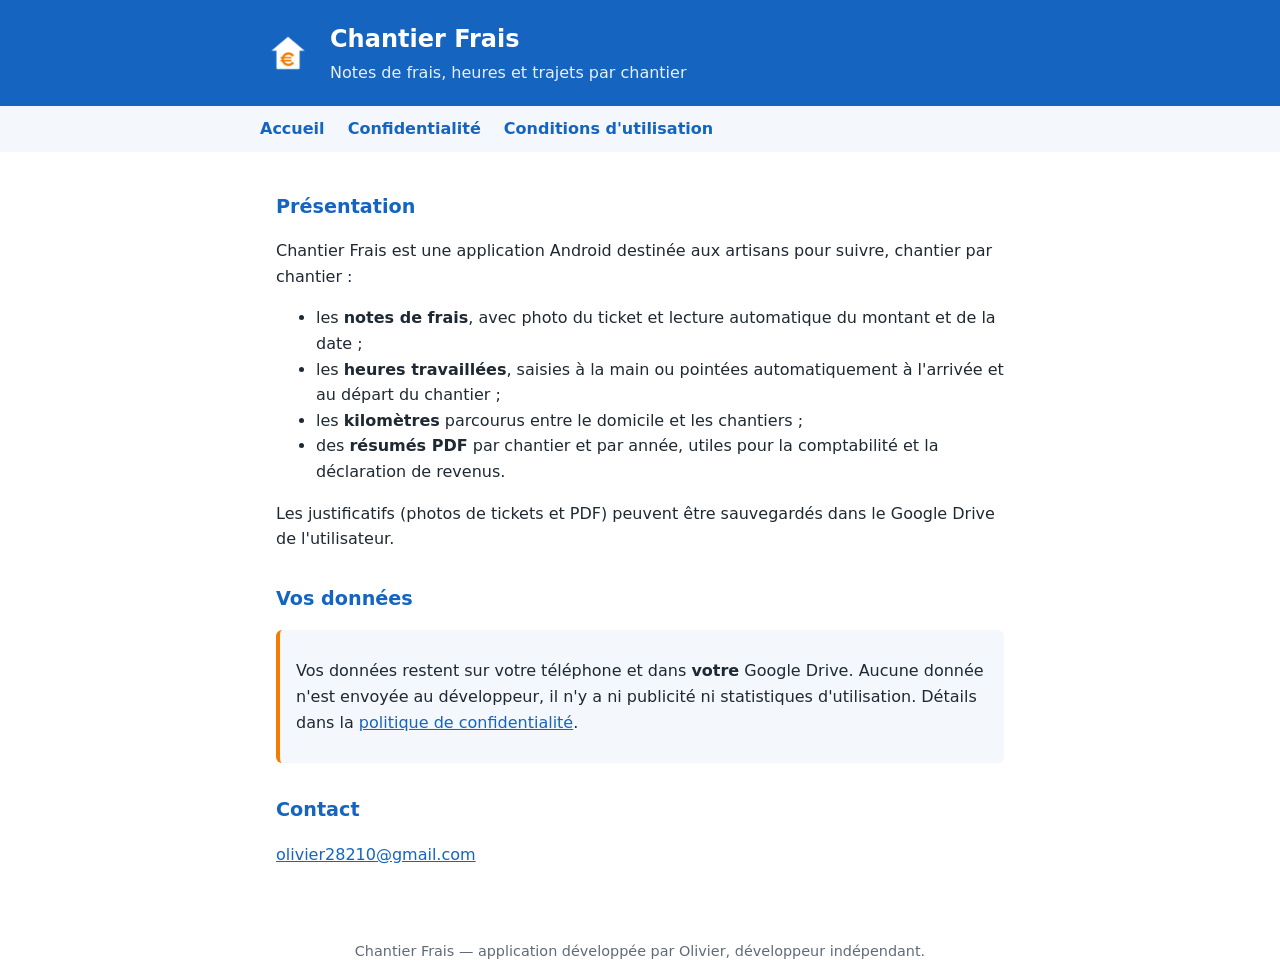
<file: index.html>
<!doctype html>
<html lang="fr">
<head>
  <meta charset="utf-8">
  <meta name="viewport" content="width=device-width, initial-scale=1">
  <title>Chantier Frais</title>
  <meta name="description" content="Application Android de notes de frais, heures et trajets par chantier.">
  <link rel="icon" href="logo.png">
  <link rel="stylesheet" href="style.css">
</head>
<body>
  <header>
    <div class="contenu">
      <img src="logo.png" alt="Logo Chantier Frais">
      <div>
        <h1>Chantier Frais</h1>
        <p>Notes de frais, heures et trajets par chantier</p>
      </div>
    </div>
  </header>
  <nav><div class="contenu">
    <a href="./">Accueil</a>
    <a href="confidentialite.html">Confidentialité</a>
    <a href="conditions.html">Conditions d'utilisation</a>
  </div></nav>
  <main class="contenu">
    <h2>Présentation</h2>
    <p>Chantier Frais est une application Android destinée aux artisans pour suivre,
      chantier par chantier :</p>
    <ul>
      <li>les <strong>notes de frais</strong>, avec photo du ticket et lecture automatique du montant et de la date ;</li>
      <li>les <strong>heures travaillées</strong>, saisies à la main ou pointées automatiquement à l'arrivée et au départ du chantier ;</li>
      <li>les <strong>kilomètres</strong> parcourus entre le domicile et les chantiers ;</li>
      <li>des <strong>résumés PDF</strong> par chantier et par année, utiles pour la comptabilité et la déclaration de revenus.</li>
    </ul>
    <p>Les justificatifs (photos de tickets et PDF) peuvent être sauvegardés dans le
      Google Drive de l'utilisateur.</p>

    <h2>Vos données</h2>
    <div class="carte">
      <p>Vos données restent sur votre téléphone et dans <strong>votre</strong> Google Drive.
        Aucune donnée n'est envoyée au développeur, il n'y a ni publicité ni statistiques
        d'utilisation. Détails dans la <a href="confidentialite.html">politique de confidentialité</a>.</p>
    </div>

    <h2>Contact</h2>
    <p><a href="mailto:olivier28210@gmail.com">olivier28210@gmail.com</a></p>
  </main>
  <footer>Chantier Frais — application développée par Olivier, développeur indépendant.</footer>
</body>
</html>
</file>
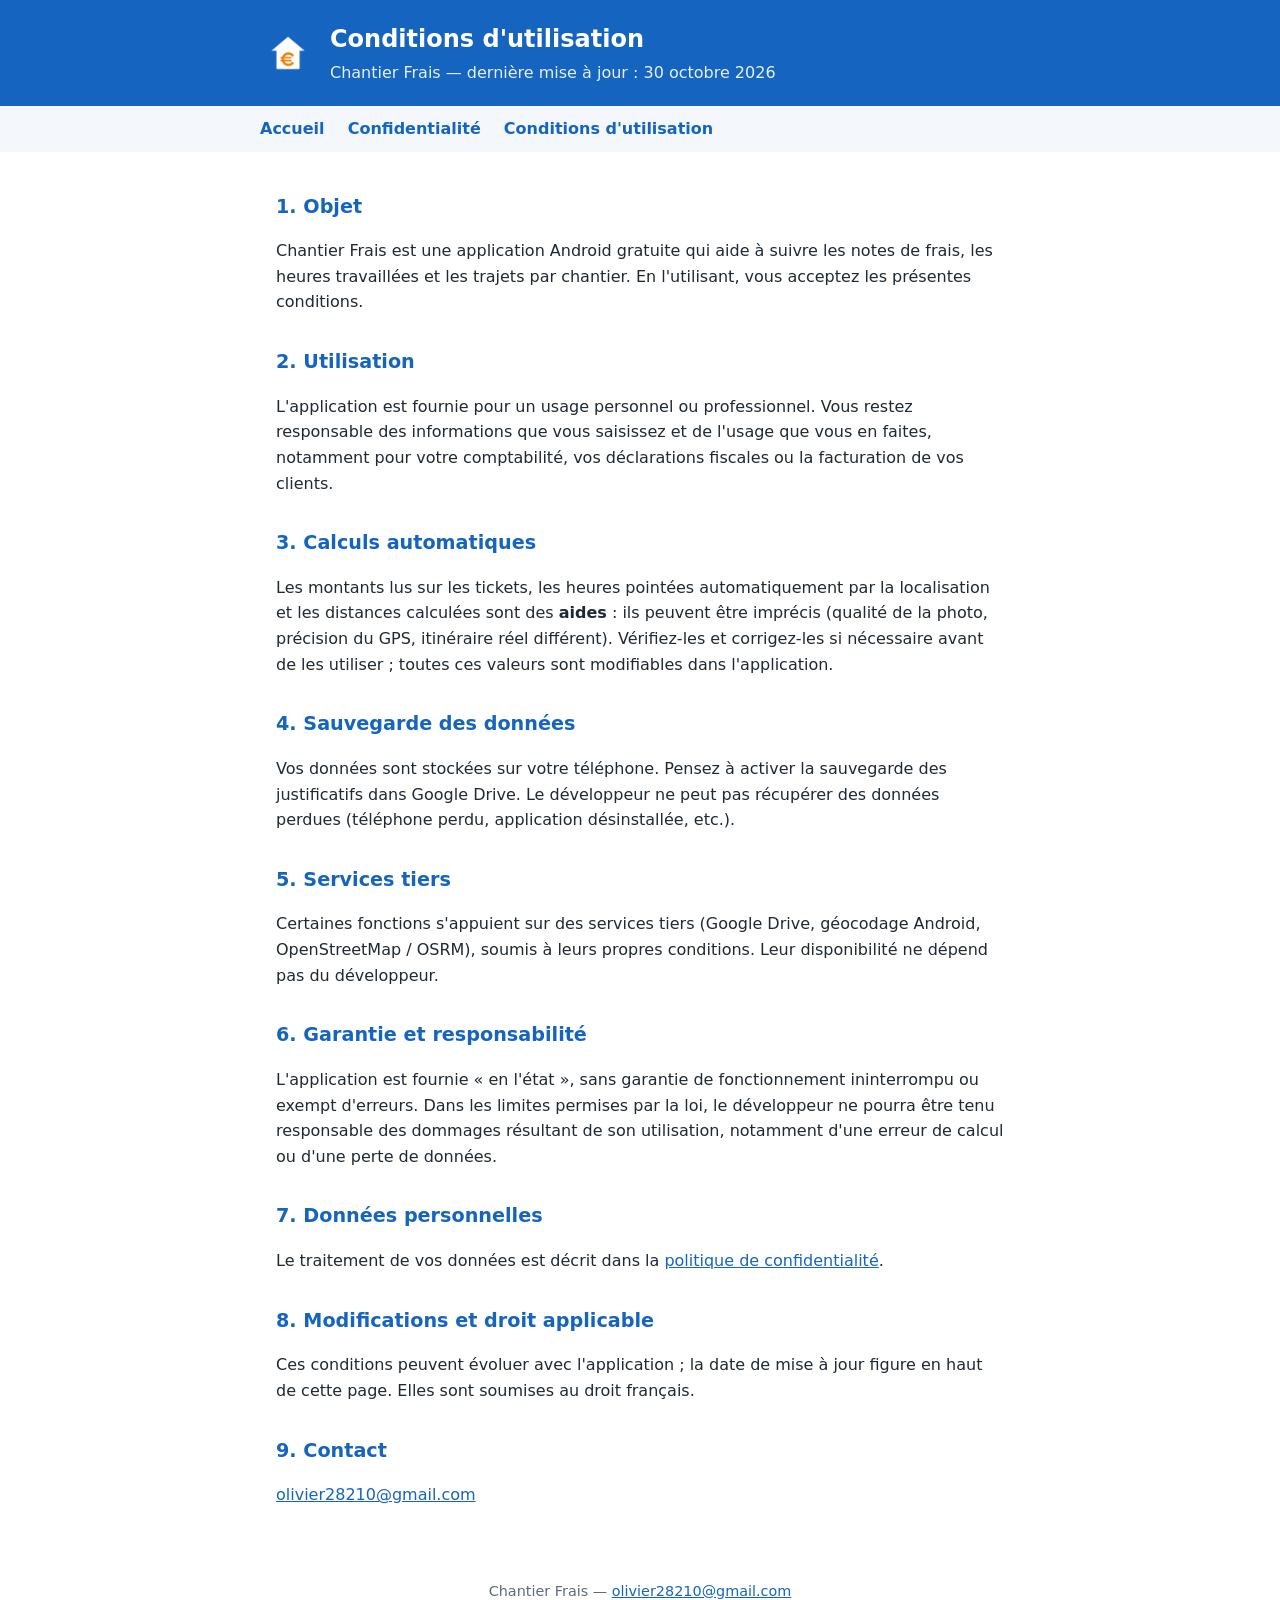
<file: conditions.html>
<!doctype html>
<html lang="fr">
<head>
  <meta charset="utf-8">
  <meta name="viewport" content="width=device-width, initial-scale=1">
  <title>Conditions d'utilisation – Chantier Frais</title>
  <link rel="icon" href="logo.png">
  <link rel="stylesheet" href="style.css">
</head>
<body>
  <header>
    <div class="contenu">
      <img src="logo.png" alt="Logo Chantier Frais">
      <div>
        <h1>Conditions d'utilisation</h1>
        <p>Chantier Frais — dernière mise à jour : 30 octobre 2026</p>
      </div>
    </div>
  </header>
  <nav><div class="contenu">
    <a href="./">Accueil</a>
    <a href="confidentialite.html">Confidentialité</a>
    <a href="conditions.html">Conditions d'utilisation</a>
  </div></nav>
  <main class="contenu">
    <h2>1. Objet</h2>
    <p>Chantier Frais est une application Android gratuite qui aide à suivre les notes de frais,
      les heures travaillées et les trajets par chantier. En l'utilisant, vous acceptez les
      présentes conditions.</p>

    <h2>2. Utilisation</h2>
    <p>L'application est fournie pour un usage personnel ou professionnel. Vous restez responsable
      des informations que vous saisissez et de l'usage que vous en faites, notamment pour votre
      comptabilité, vos déclarations fiscales ou la facturation de vos clients.</p>

    <h2>3. Calculs automatiques</h2>
    <p>Les montants lus sur les tickets, les heures pointées automatiquement par la localisation et
      les distances calculées sont des <strong>aides</strong> : ils peuvent être imprécis (qualité de
      la photo, précision du GPS, itinéraire réel différent). Vérifiez-les et corrigez-les si
      nécessaire avant de les utiliser ; toutes ces valeurs sont modifiables dans l'application.</p>

    <h2>4. Sauvegarde des données</h2>
    <p>Vos données sont stockées sur votre téléphone. Pensez à activer la sauvegarde des justificatifs
      dans Google Drive. Le développeur ne peut pas récupérer des données perdues (téléphone perdu,
      application désinstallée, etc.).</p>

    <h2>5. Services tiers</h2>
    <p>Certaines fonctions s'appuient sur des services tiers (Google Drive, géocodage Android,
      OpenStreetMap / OSRM), soumis à leurs propres conditions. Leur disponibilité ne dépend pas du
      développeur.</p>

    <h2>6. Garantie et responsabilité</h2>
    <p>L'application est fournie « en l'état », sans garantie de fonctionnement ininterrompu ou exempt
      d'erreurs. Dans les limites permises par la loi, le développeur ne pourra être tenu responsable
      des dommages résultant de son utilisation, notamment d'une erreur de calcul ou d'une perte de
      données.</p>

    <h2>7. Données personnelles</h2>
    <p>Le traitement de vos données est décrit dans la
      <a href="confidentialite.html">politique de confidentialité</a>.</p>

    <h2>8. Modifications et droit applicable</h2>
    <p>Ces conditions peuvent évoluer avec l'application ; la date de mise à jour figure en haut de
      cette page. Elles sont soumises au droit français.</p>

    <h2>9. Contact</h2>
    <p><a href="mailto:olivier28210@gmail.com">olivier28210@gmail.com</a></p>
  </main>
  <footer>Chantier Frais — <a href="mailto:olivier28210@gmail.com">olivier28210@gmail.com</a></footer>
</body>
</html>
</file>
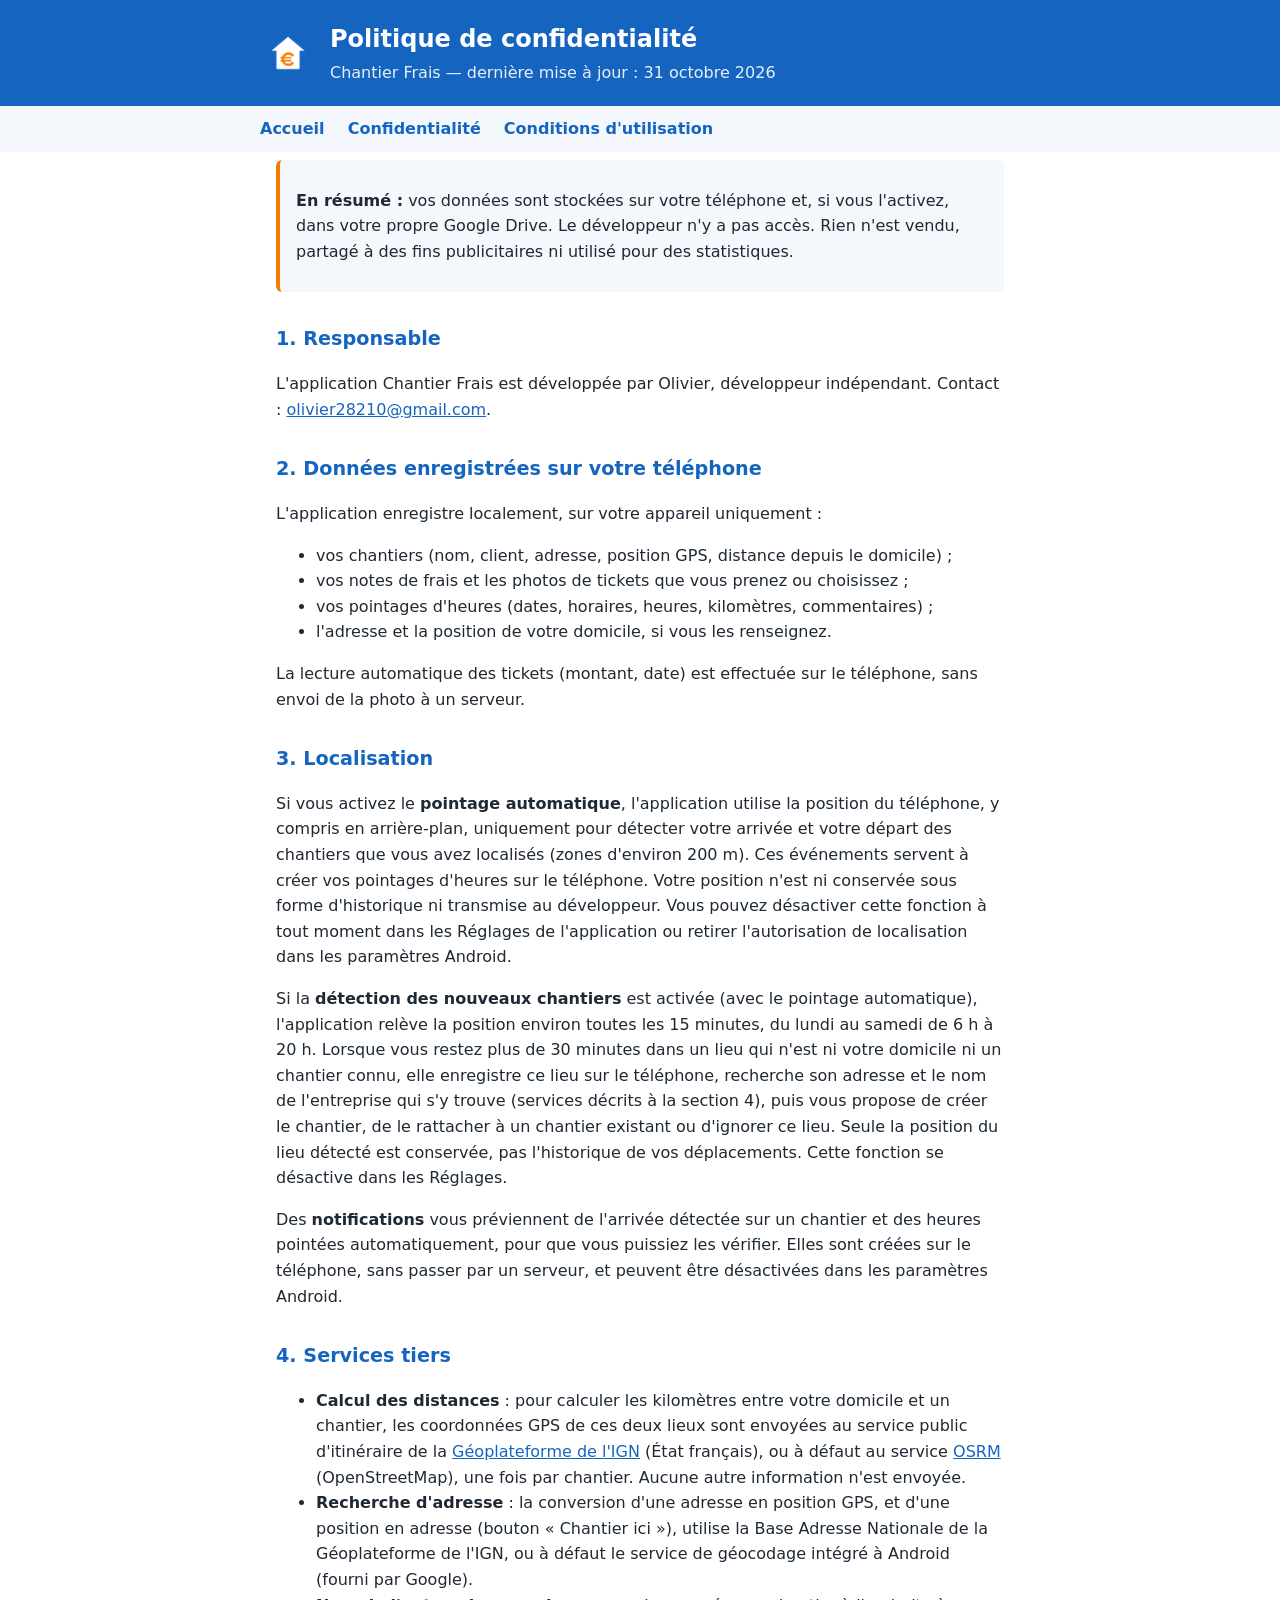
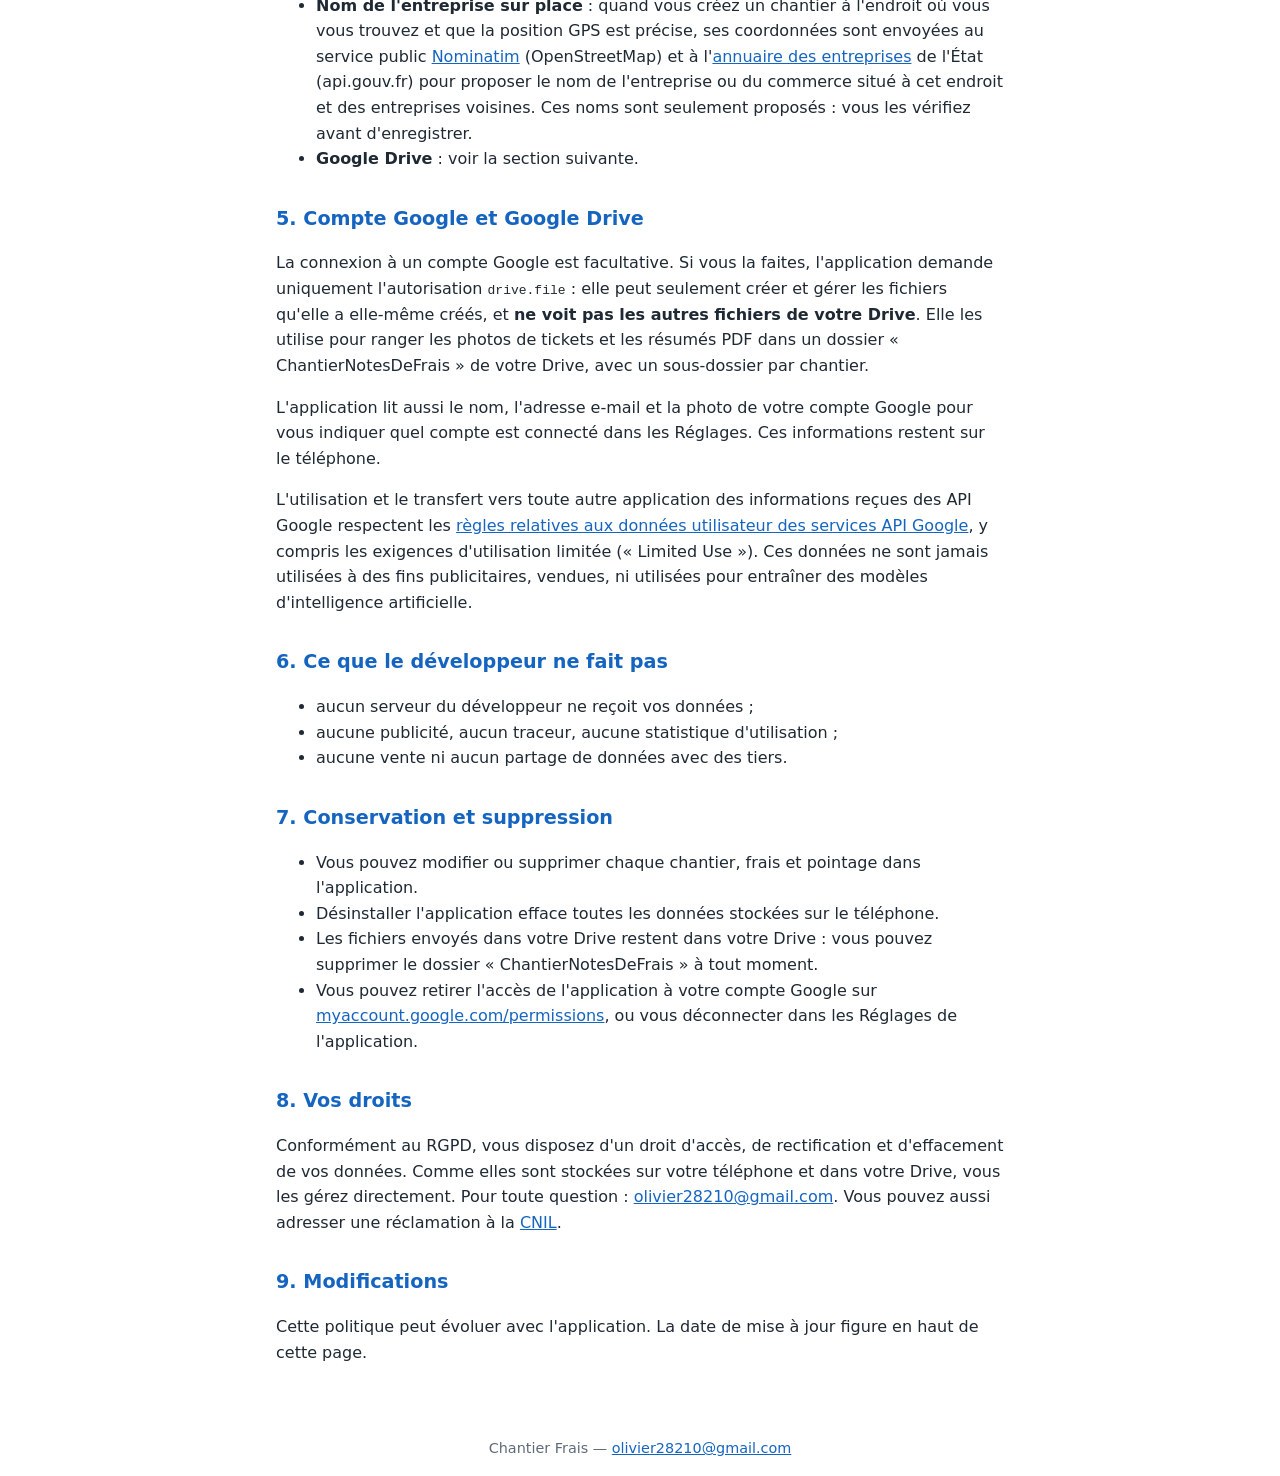
<file: confidentialite.html>
<!doctype html>
<html lang="fr">
<head>
  <meta charset="utf-8">
  <meta name="viewport" content="width=device-width, initial-scale=1">
  <title>Confidentialité – Chantier Frais</title>
  <link rel="icon" href="logo.png">
  <link rel="stylesheet" href="style.css">
</head>
<body>
  <header>
    <div class="contenu">
      <img src="logo.png" alt="Logo Chantier Frais">
      <div>
        <h1>Politique de confidentialité</h1>
        <p>Chantier Frais — dernière mise à jour : 31 octobre 2026</p>
      </div>
    </div>
  </header>
  <nav><div class="contenu">
    <a href="./">Accueil</a>
    <a href="confidentialite.html">Confidentialité</a>
    <a href="conditions.html">Conditions d'utilisation</a>
  </div></nav>
  <main class="contenu">
    <div class="carte">
      <p><strong>En résumé :</strong> vos données sont stockées sur votre téléphone et, si vous
        l'activez, dans votre propre Google Drive. Le développeur n'y a pas accès. Rien n'est
        vendu, partagé à des fins publicitaires ni utilisé pour des statistiques.</p>
    </div>

    <h2>1. Responsable</h2>
    <p>L'application Chantier Frais est développée par Olivier, développeur indépendant.
      Contact : <a href="mailto:olivier28210@gmail.com">olivier28210@gmail.com</a>.</p>

    <h2>2. Données enregistrées sur votre téléphone</h2>
    <p>L'application enregistre localement, sur votre appareil uniquement :</p>
    <ul>
      <li>vos chantiers (nom, client, adresse, position GPS, distance depuis le domicile) ;</li>
      <li>vos notes de frais et les photos de tickets que vous prenez ou choisissez ;</li>
      <li>vos pointages d'heures (dates, horaires, heures, kilomètres, commentaires) ;</li>
      <li>l'adresse et la position de votre domicile, si vous les renseignez.</li>
    </ul>
    <p>La lecture automatique des tickets (montant, date) est effectuée sur le téléphone, sans
      envoi de la photo à un serveur.</p>

    <h2>3. Localisation</h2>
    <p>Si vous activez le <strong>pointage automatique</strong>, l'application utilise la position
      du téléphone, y compris en arrière-plan, uniquement pour détecter votre arrivée et votre départ
      des chantiers que vous avez localisés (zones d'environ 200 m). Ces événements servent à créer
      vos pointages d'heures sur le téléphone. Votre position n'est ni conservée sous forme
      d'historique ni transmise au développeur. Vous pouvez désactiver cette fonction à tout moment
      dans les Réglages de l'application ou retirer l'autorisation de localisation dans les
      paramètres Android.</p>
    <p>Si la <strong>détection des nouveaux chantiers</strong> est activée (avec le pointage
      automatique), l'application relève la position environ toutes les 15 minutes, du lundi au
      samedi de 6 h à 20 h. Lorsque vous restez plus de 30 minutes dans un lieu qui n'est ni votre
      domicile ni un chantier connu, elle enregistre ce lieu sur le téléphone, recherche son adresse
      et le nom de l'entreprise qui s'y trouve (services décrits à la section 4), puis vous propose
      de créer le chantier, de le rattacher à un chantier existant ou d'ignorer ce lieu. Seule la
      position du lieu détecté est conservée, pas l'historique de vos déplacements. Cette fonction
      se désactive dans les Réglages.</p>
    <p>Des <strong>notifications</strong> vous préviennent de l'arrivée détectée sur un chantier et
      des heures pointées automatiquement, pour que vous puissiez les vérifier. Elles sont créées sur
      le téléphone, sans passer par un serveur, et peuvent être désactivées dans les paramètres
      Android.</p>

    <h2>4. Services tiers</h2>
    <ul>
      <li><strong>Calcul des distances</strong> : pour calculer les kilomètres entre votre domicile et
        un chantier, les coordonnées GPS de ces deux lieux sont envoyées au service public
        d'itinéraire de la <a href="https://geoservices.ign.fr/">Géoplateforme de l'IGN</a> (État
        français), ou à défaut au service <a href="https://project-osrm.org/">OSRM</a>
        (OpenStreetMap), une fois par chantier. Aucune autre information n'est envoyée.</li>
      <li><strong>Recherche d'adresse</strong> : la conversion d'une adresse en position GPS, et d'une
        position en adresse (bouton « Chantier ici »), utilise la Base Adresse Nationale de la
        Géoplateforme de l'IGN, ou à défaut le service de géocodage intégré à Android (fourni par
        Google).</li>
      <li><strong>Nom de l'entreprise sur place</strong> : quand vous créez un chantier à l'endroit où
        vous vous trouvez et que la position GPS est précise, ses coordonnées sont envoyées au service
        public <a href="https://nominatim.org/">Nominatim</a> (OpenStreetMap) et à
        l'<a href="https://recherche-entreprises.api.gouv.fr/">annuaire des entreprises</a> de l'État
        (api.gouv.fr) pour proposer le nom de l'entreprise ou du commerce situé à cet endroit et des
        entreprises voisines. Ces noms sont seulement proposés : vous les vérifiez avant
        d'enregistrer.</li>
      <li><strong>Google Drive</strong> : voir la section suivante.</li>
    </ul>

    <h2>5. Compte Google et Google Drive</h2>
    <p>La connexion à un compte Google est facultative. Si vous la faites, l'application demande
      uniquement l'autorisation <code>drive.file</code> : elle peut seulement créer et gérer les
      fichiers qu'elle a elle-même créés, et <strong>ne voit pas les autres fichiers de votre
      Drive</strong>. Elle les utilise pour ranger les photos de tickets et les résumés PDF dans un
      dossier « ChantierNotesDeFrais » de votre Drive, avec un sous-dossier par chantier.</p>
    <p>L'application lit aussi le nom, l'adresse e-mail et la photo de votre compte Google pour vous
      indiquer quel compte est connecté dans les Réglages. Ces informations restent sur le
      téléphone.</p>
    <p>L'utilisation et le transfert vers toute autre application des informations reçues des API
      Google respectent les
      <a href="https://developers.google.com/terms/api-services-user-data-policy">règles relatives
      aux données utilisateur des services API Google</a>, y compris les exigences d'utilisation
      limitée (« Limited Use »). Ces données ne sont jamais utilisées à des fins publicitaires,
      vendues, ni utilisées pour entraîner des modèles d'intelligence artificielle.</p>

    <h2>6. Ce que le développeur ne fait pas</h2>
    <ul>
      <li>aucun serveur du développeur ne reçoit vos données ;</li>
      <li>aucune publicité, aucun traceur, aucune statistique d'utilisation ;</li>
      <li>aucune vente ni aucun partage de données avec des tiers.</li>
    </ul>

    <h2>7. Conservation et suppression</h2>
    <ul>
      <li>Vous pouvez modifier ou supprimer chaque chantier, frais et pointage dans l'application.</li>
      <li>Désinstaller l'application efface toutes les données stockées sur le téléphone.</li>
      <li>Les fichiers envoyés dans votre Drive restent dans votre Drive : vous pouvez supprimer le
        dossier « ChantierNotesDeFrais » à tout moment.</li>
      <li>Vous pouvez retirer l'accès de l'application à votre compte Google sur
        <a href="https://myaccount.google.com/permissions">myaccount.google.com/permissions</a>,
        ou vous déconnecter dans les Réglages de l'application.</li>
    </ul>

    <h2>8. Vos droits</h2>
    <p>Conformément au RGPD, vous disposez d'un droit d'accès, de rectification et d'effacement de
      vos données. Comme elles sont stockées sur votre téléphone et dans votre Drive, vous les gérez
      directement. Pour toute question : <a href="mailto:olivier28210@gmail.com">olivier28210@gmail.com</a>.
      Vous pouvez aussi adresser une réclamation à la <a href="https://www.cnil.fr/">CNIL</a>.</p>

    <h2>9. Modifications</h2>
    <p>Cette politique peut évoluer avec l'application. La date de mise à jour figure en haut de
      cette page.</p>
  </main>
  <footer>Chantier Frais — <a href="mailto:olivier28210@gmail.com">olivier28210@gmail.com</a></footer>
</body>
</html>
</file>
<file: style.css>
:root {
  --bleu: #1565c0;
  --orange: #f57c00;
  --texte: #1f2933;
  --doux: #5f6b7a;
  --fond: #ffffff;
  --carte: #f4f7fb;
}

@media (prefers-color-scheme: dark) {
  :root {
    --texte: #e6e9ee;
    --doux: #a3adbb;
    --fond: #12161c;
    --carte: #1c222b;
  }
}

* { box-sizing: border-box; }

body {
  margin: 0;
  font-family: system-ui, -apple-system, "Segoe UI", Roboto, sans-serif;
  line-height: 1.6;
  color: var(--texte);
  background: var(--fond);
}

header {
  background: var(--bleu);
  color: #fff;
  padding: 20px 16px;
}

header .contenu { display: flex; align-items: center; gap: 14px; }
header img { width: 56px; height: 56px; border-radius: 12px; }
header h1 { margin: 0; font-size: 1.5rem; }
header p { margin: 2px 0 0; opacity: .9; }

nav { background: var(--carte); padding: 10px 16px; }
nav a { color: var(--bleu); margin-right: 18px; font-weight: 600; text-decoration: none; }
nav a:hover { text-decoration: underline; }

.contenu { max-width: 760px; margin: 0 auto; }
main { padding: 8px 16px 40px; }
h2 { color: var(--bleu); margin-top: 32px; font-size: 1.2rem; }
a { color: var(--bleu); }
.carte { background: var(--carte); border-left: 4px solid var(--orange); padding: 12px 16px; border-radius: 6px; }
footer { color: var(--doux); font-size: .9rem; padding: 16px; text-align: center; }
</file>
